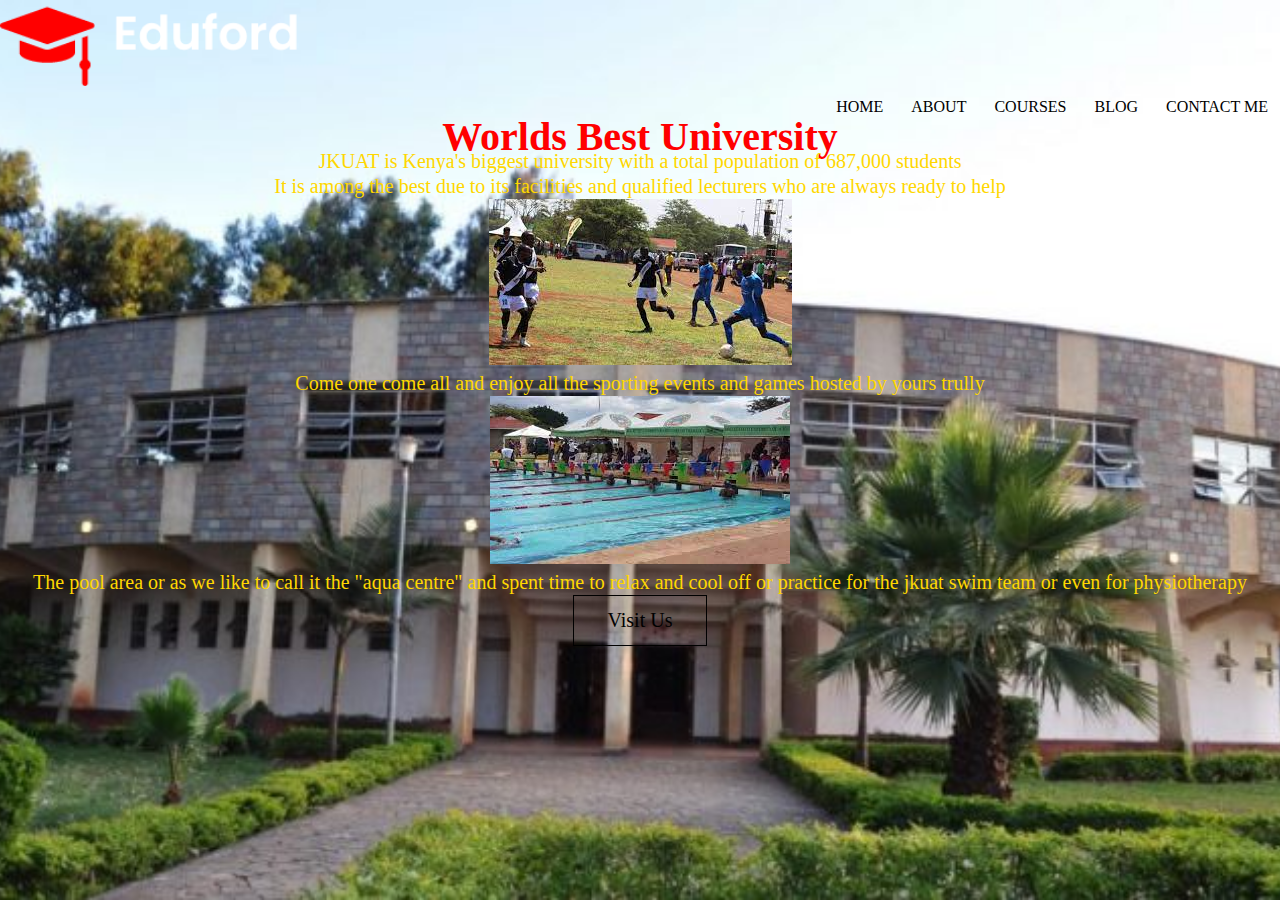
<file: week-5/website/Images/index.html>
<!DOCTYPE html>
<html>
    <head>
        <meta name="viewpoint" content="with=device-width, initial-scale 1.0">
        <title>JKUAT UNIVERSITY</title>
        <link rel="stylesheet" href="style.css">
    </head>
    <body>
            <section class="header">
            <nav>
                <a href=index.html><img src="logo.png"></a>
                <div class="nav-links">
                <div>
                    <ul>
                        <li>HOME</li>
                        <li>ABOUT</li>
                        <li>COURSES</li>
                        <li>BLOG</li>
                        <li>CONTACT ME</li>
                    </ul>
                </div>
            </nav>
            <div class="text-box">
                <h1>Worlds Best University</h1>
                <p>JKUAT is Kenya's biggest university with a total population of 687,000 students<br>It is among the best due to its facilities and qualified lecturers who are always ready to help</p>
                <img src="jkuatfield.jfif">
                <p>Come one come all and enjoy all the sporting events and games hosted by yours trully</p>
                <img src="jkuatpool.jfif">
                <p>The pool area or as we like to call it the "aqua centre" and spent time to relax and cool off or practice for the jkuat swim team or even for physiotherapy</p>

                <div><a href="" class="hero-btn">Visit Us</a></div>
            </div> 
        </section>
    </body>
</html>
</file>
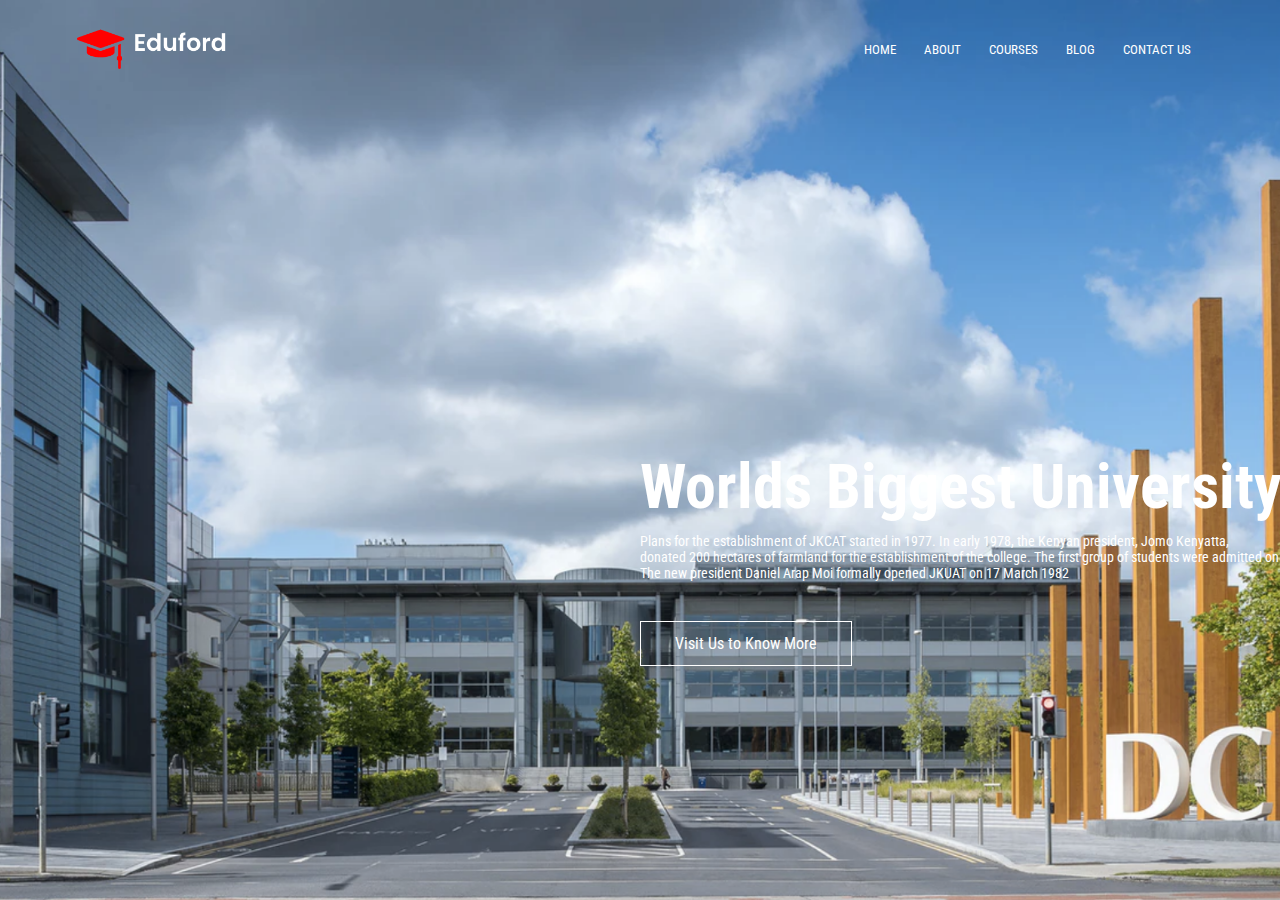
<file: week-5/website/Website/index.html>
<!DOCTYPE html>
<html>
<head>
    <meta name="viewpont" content="with=device-width, initial-scale=1.0">   
    <title>My company Website</title>
    <link rel="stylesheet" href="style.css">
    <link rel="preconnect" href="https://fonts.googleapis.com">
    <link rel="preconnect" href="https://fonts.gstatic.com" crossorigin>
    <link href="https://fonts.googleapis.com/css2?family=Golos+Text:wght@900&family=Oswald:wght@200;400&family=Poppins:ital,wght@0,100;0,200;0,300;0,400;0,600;0,700;1,300&family=Roboto+Condensed:wght@300&display=swap" rel="stylesheet">
</head>
   <body>
    <section class="header" >
       <nav>
        <a href="index.html"><img src="images/logo.png"></a>
        <div class="nav-links">
            <ul>
                <li><a href="">HOME</a></li>
                <li><a href="">ABOUT</a></li>
                <li><a href="">COURSES</a></li>
                <li><a href="">BLOG</a></li>
                <li><a href="">CONTACT US</a></li>
            </ul>
        </div>
       </nav>
       <div class="text-box">
        <h1>Worlds Biggest  University</h1>
        <p>Plans for the establishment of JKCAT started in 1977. In early 1978, the Kenyan president, Jomo Kenyatta, <br>donated 200 hectares of farmland for the establishment of the college. The first group of students were admitted on 4 May 1981.<br> The new president Daniel Arap Moi formally opened JKUAT on 17 March 1982</p>
        <a href="" class="hero-btn">Visit Us to Know More</a>
       </div>
    </section>
   </body>
</html>
</file>
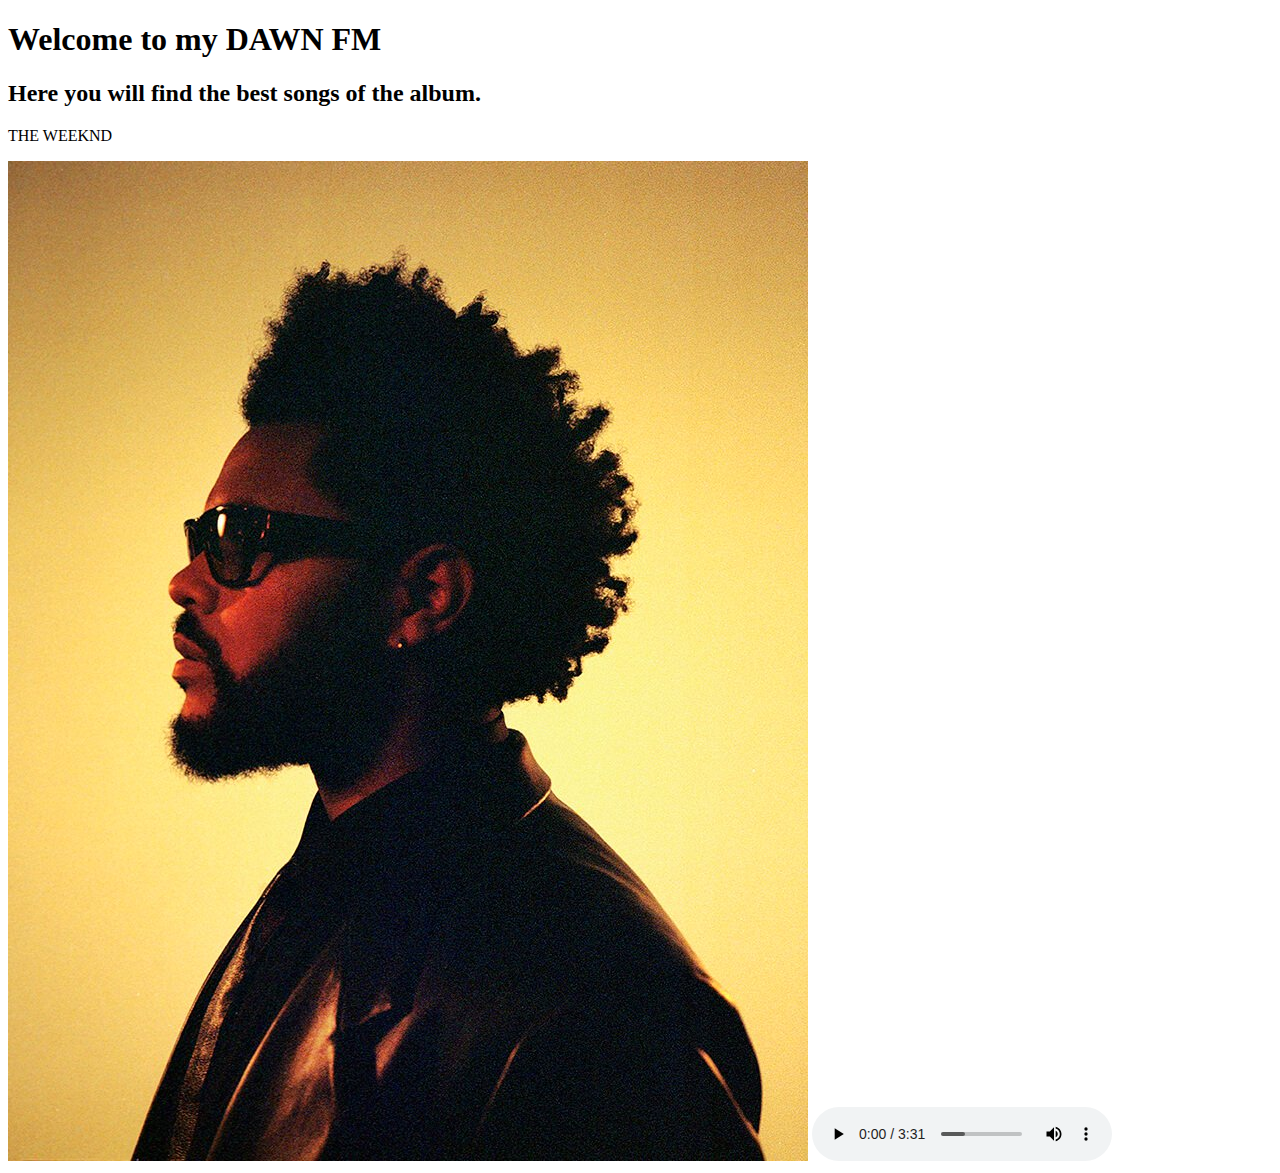
<file: week-4/web/music.html>
<!DOCTYPE html>
<html>
    <body>
        <h1>Welcome to my DAWN FM</h1>
        <h2>Here you will find the best songs of the album.</h1>
        <p>THE WEEKND</p>
        <img src="assets/the weekend.jpeg">
    <audio controls>
        <source src="assets/The Weeknd - Gasoline (Audio).mp3">
        <source src="assets/The Weeknd - Is There Someone Else_ (Audio).mp3">
        <source src="assets/The Weeknd - Less Than Zero (Audio).mp3">
        <source src="assets/The Weeknd - Sacrifice (Audio).mp3">
        <source src="assets/The Weeknd - Take My Breath (Official Audio).mp3">
        <type="audio/mpeg">
    </audio>
</file>
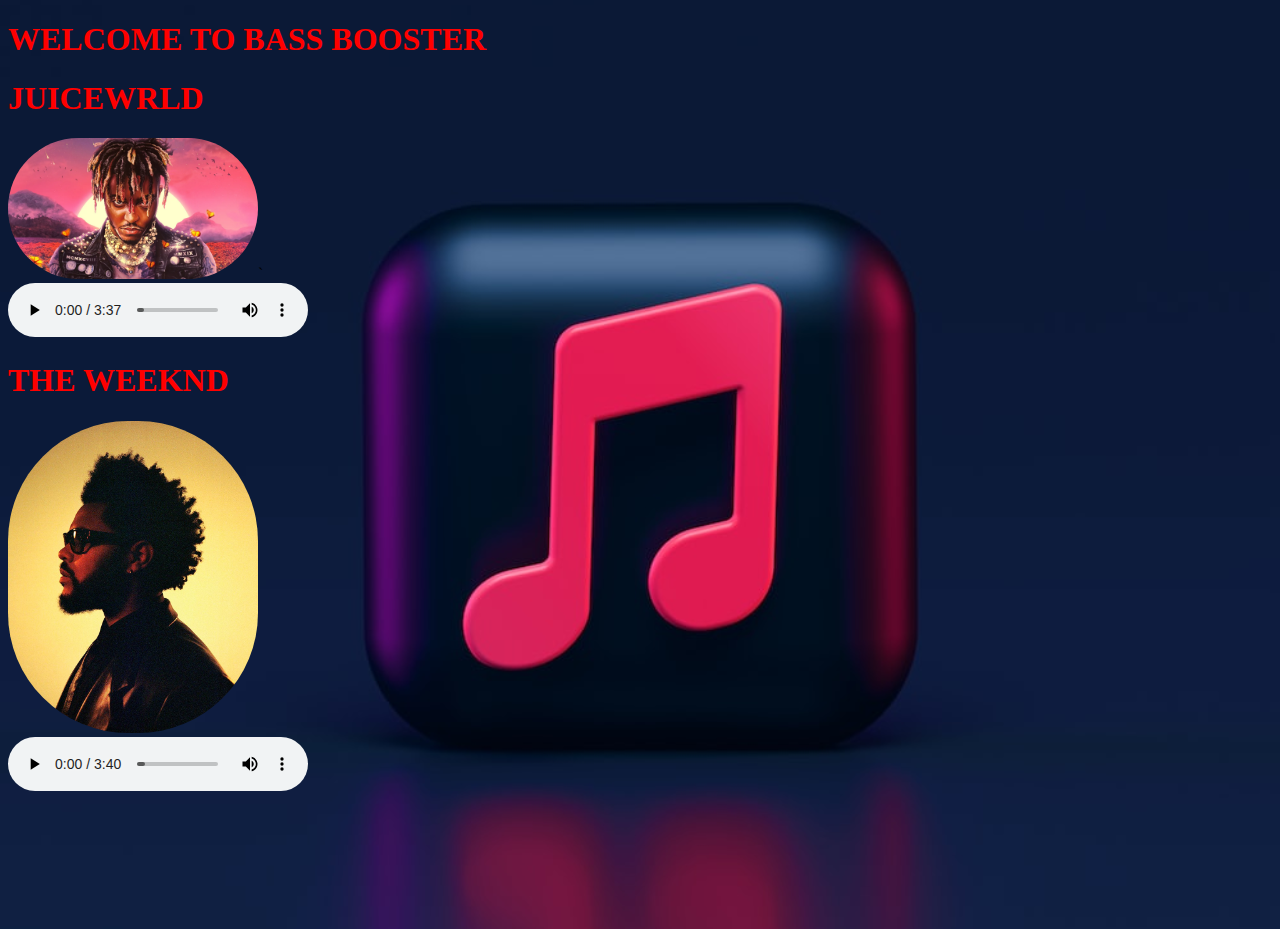
<file: week-5/JavaScript/spotify.html>
<!DOCTYPE html>
<html>
    <head>
        <meta name="viewport" content="width, initial-scale=1.0">
        <link rel="stylesheet"href=spotify.css>
        <title>MAKESHIFT SPOTIFY</title>
        <h1>WELCOME TO BASS BOOSTER</h1>
    </head>
<body>
    <div class="text-box"></div>
    <h1>JUICEWRLD</h1>
    <img src="mspotify/juiceWRLD.webp" class="artist_image">`<br>
    <audio controls>
       <source src="mspotify/Juice WRLD - Burn (Lyrics).mp3"
       type="audio/mpeg">
    </audio>
    <h1>THE WEEKND</h1>
    <img src="mspotify/the weekend.jpeg" class="artist_image"><br>
        <audio controls>
        <source src="mspotify/The Weeknd - Take My Breath (Official Audio).mp3"
        type="audio/mpeg">
    </audio>
</body>
</file>
<file: week-5/website/Images/style.css>
*{
    margin: 0px;
    padding: 0px;
    
}

.header{
    min-height: 100vh;
    width: 100%;
    background-image: url(jkuatbuilding.jpg);
    background-position: center;
    background-size: cover;
    position: relative
    
    
}

.nav{
    display: flex;
    padding: 2% 6%;
    justify-content: space-between;
    align-items: center;
}

nav img{
    width: 300px;   
}

.nav-links{
    flex: 1;
    text-align: right;
}

.nav-links ul li{
    list-style: none;
    display: inline-block;
    padding: 8px 12px;
    position: relative;
    color: black;
    text-decoration: none;    
}

.hero-btn{
    display: inline-block;
    text-decoration: none;
    color: black;
    border: 1px solid black;
    padding: 12px 34px;
    background: transparent;
    position: relative;
    cursor: pointer;
}

.hero-btn:hover{
    border: 1px solid black;
    background: white;
    transition: 1s;
}

.text-box {
    text-align: center;
    font-size: 20px;
    line-height: 25px;

}

p{
    color: gold;
}

h1{
    color: red;
}
</file>
<file: week-5/website/Website/style.css>
*{
    margin: 0;
    padding: 0;
    font-family: 'Golos Text', sans-serif;
    font-family: 'Oswald', sans-serif;
    font-family: 'Poppins', sans-serif;
    font-family: 'Roboto Condensed', sans-serif;
}

.header{
    min-height: 100vh;
    width: 100%;
    background-image: url(images/banner.png),linear-gradient(rgba(4,9,30,0.7),rgba(4,9,30,0.7));
    background-position: center;
    background-size: cover;
    position: relative;

}
nav{
    display: flex;
    padding:2% 6%;
    justify-content: space-between;
    align-items: center;
}
nav img{
    width: 150px;
}
.nav-links{
    flex:1;
    text-align: right;
}
.nav-links ul li{
    list-style: none;
    display: inline-block;
    padding: 8px 12px;
    position: relative;
}

.nav-links ul li a{
    color:#fff;
    text-decoration: none;
    font-size: 13px; 
}
.nav-links ul li::after{
    content:'';
    width: 0%;
    height: 2px;
    background: #f44336;
    display: block;
    margin: auto;
    transition: 0.5s;
}
.nav-links ul li:hover::after{
    width: 100%;
    
}
.text-box{

    width: 90%;
    color: #fff;
    position: absolute;
    top: 50%;
    left: 50%;
    transform: translate(-50% -50%);
}
.text-box h1{
    font-size: 62px;

}
.text-box p{
    margin: 10px 0 40px;
    font-size: 14px;
    color: #fff;
}

.hero-btn{
    display: inline-block;
    text-decoration: none;
    color: #fff;
    border: 1px solid #fff;
    padding: 12px 34px;
    background: transparent;
    position: relative;
    cursor: pointer;
}

.hero-btn:hover{
    border: 1px solid #f44336;
    background: #f44336;
    transition: 1s;
}
</file>
